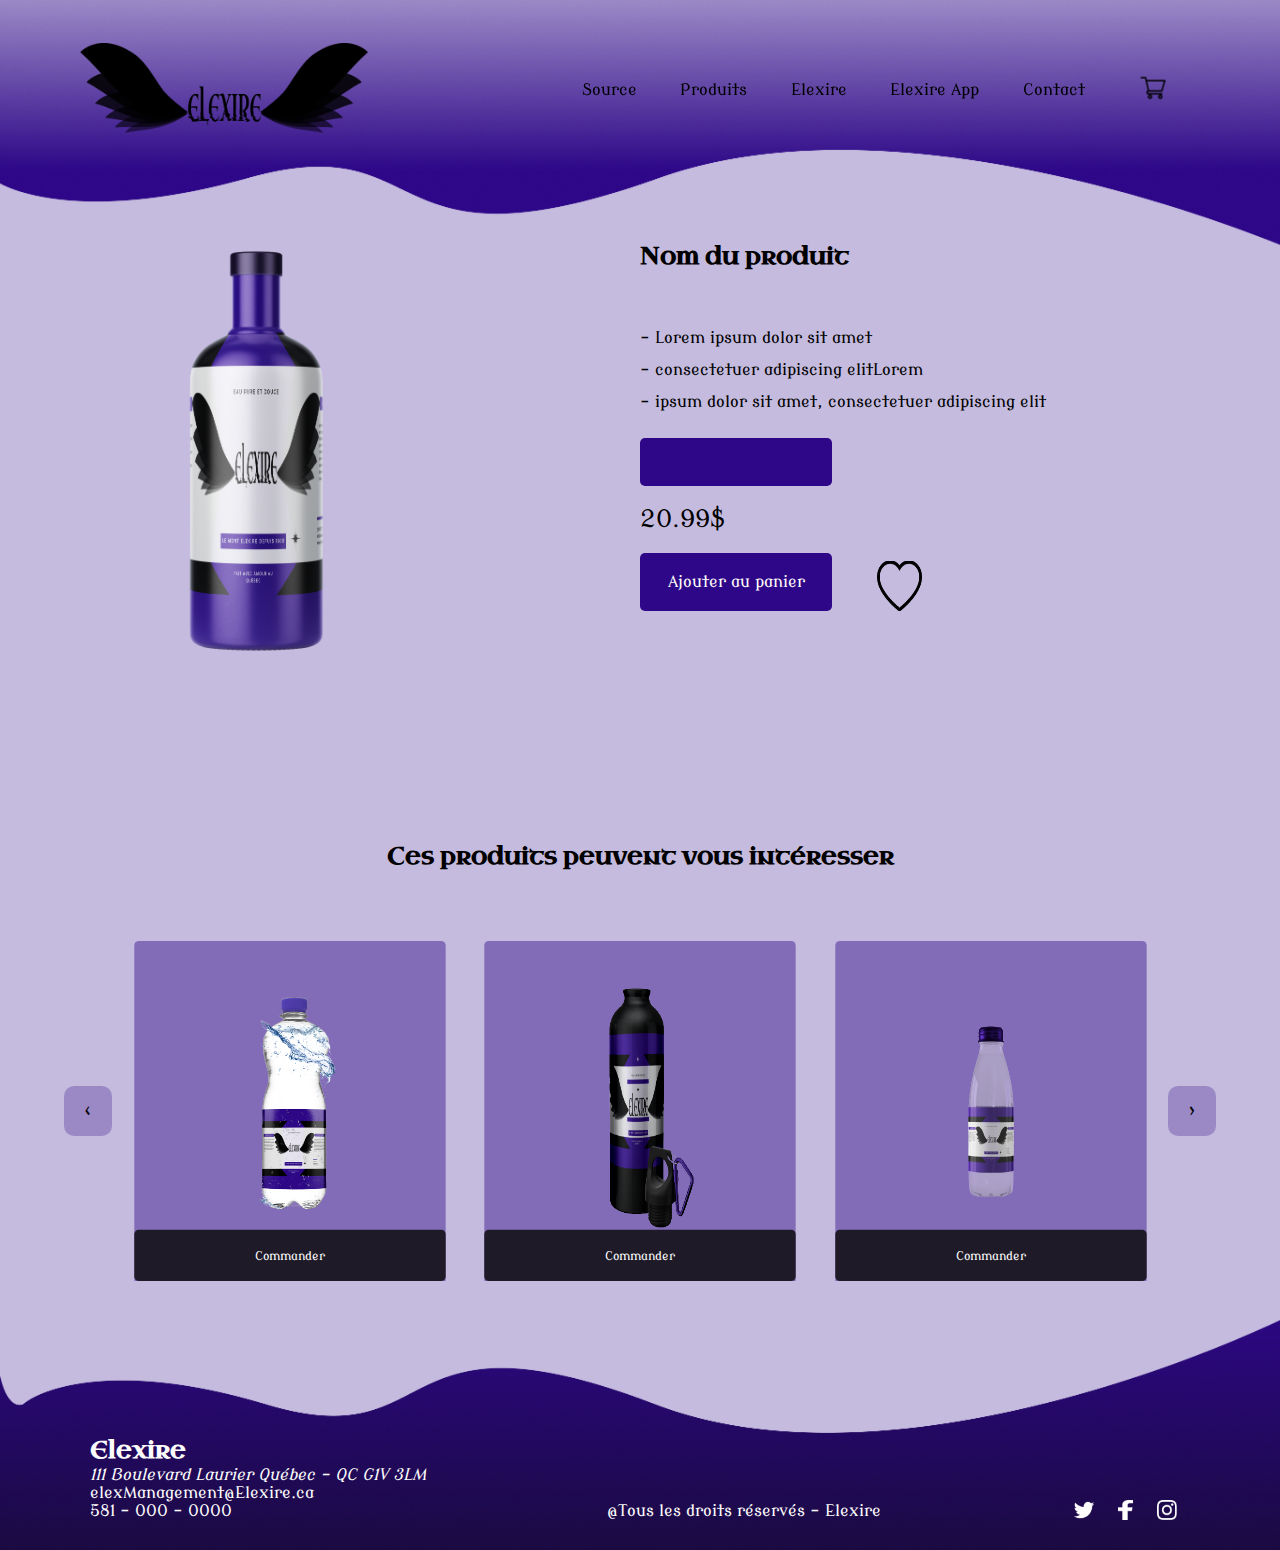
<file: commander.html>
<!DOCTYPE html>
<html lang="en">
<head>
    <meta charset="UTF-8">
    <meta http-equiv="X-UA-Compatible" content="IE=edge">
    <meta name="viewport" content="width=device-width, initial-scale=1.0">
    <link rel="icon" href="images/logoBlanc.png">
    <link rel="stylesheet" href="styles/style.css">
    <title>Elexire</title>
</head>
<body  class="mainCommander">

    <header id="header">

        <div class="logo">
            <img src="images/logoNoir.png" alt="Elexire">
        </div>

        <nav id="menu">
            <a href="source.html">Source</a>
            <a href="index.html#nosProduits">Produits</a>
            <a href="index.html">Elexire</a>
            <a href="index.html">Elexire App</a>
            <a href="contact.html">Contact</a>
            <a id="panier" href=""><img src="images/panier.png" alt="Votre commande"><sup><span class="moreDetails">+</span></sup></a>
        </nav>

    </header>


    <main>
        <section class="detailsProduit">
            <article class="imageProduit">
                <img src="images/bouteille.png" alt="Image du produit">
            </article>

            <article class="descriptionProduit">
                <h2>Nom du produit</h2>
                <p>
                    - Lorem ipsum dolor sit amet<br>
                    - consectetuer adipiscing elitLorem <br>
                    - ipsum dolor sit amet, consectetuer     adipiscing elit
                </p>

                <input type="number" name="qteCmd" id="qteCmd" min="1">
                <div class="prix">20.99$</div>
                <div class="btnGroup">
                    <div class="btnAjouter">Ajouter au panier</div>
                    <img class="btnLike" src="images/btnLike.png" alt="J'aime">
                </div>
            </article>
        </section>

        <section class="suggestionProduit">
            <h2>Ces produits peuvent vous intéresser</h2>
            <article class="produitsSuggeres">
                <a href="#" class="precedent round noBorders">&#8249;</a> 
                <div class="pdtSuggere1">
                    <img src="images/elexOrdinaire.png" alt="Eau Elexire">
                    <input type="button" value="Commander" class="commander btnFullWidth noBorders">
                </div>

                <div class="pdtSuggere2">
                    <img src="images/elexSport.png" alt="Eau Elexire">
                    <input type="button" value="Commander" class="commander btnFullWidth noBorders">
                </div>

                <div class="pdtSuggere3">
                    <img src="images/elexVerre.png" alt="Eau Elexire">
                    <input type="button" value="Commander" class="commander btnFullWidth noBorders">
                </div>
                <a href="#" class="suivant round noBorders">&#8250;</a> 
            </article>
        </section>

    </main>



    <footer class="footer">
        <div class="adresse">
            <h2>Elexire</h2>
            <address>
                111 Boulevard Laurier
                Québec - QC
                G1V 3LM
            </address>
            <p>elexManagement@Elexire.ca</p>
            <p>581 - 000 - 0000</p>
        </div>

        <div class="droits">
            <p>@Tous les droits réservés - Elexire</p>
        </div>

        <div class="reseauxSociaux">
            <img src="images/twitterIcon.png" alt="Rejoignez-nous sur twitter">
            <img src="images/facebookIcon.png" alt="Rejoignez-nous sur facebook">
            <img src="images/instaIcon.png" alt="Rejoignez-nous sur instagram">
        </div>
    </footer>

    <script src="scripts/script.js"></script>
</body>
</html>
</file>
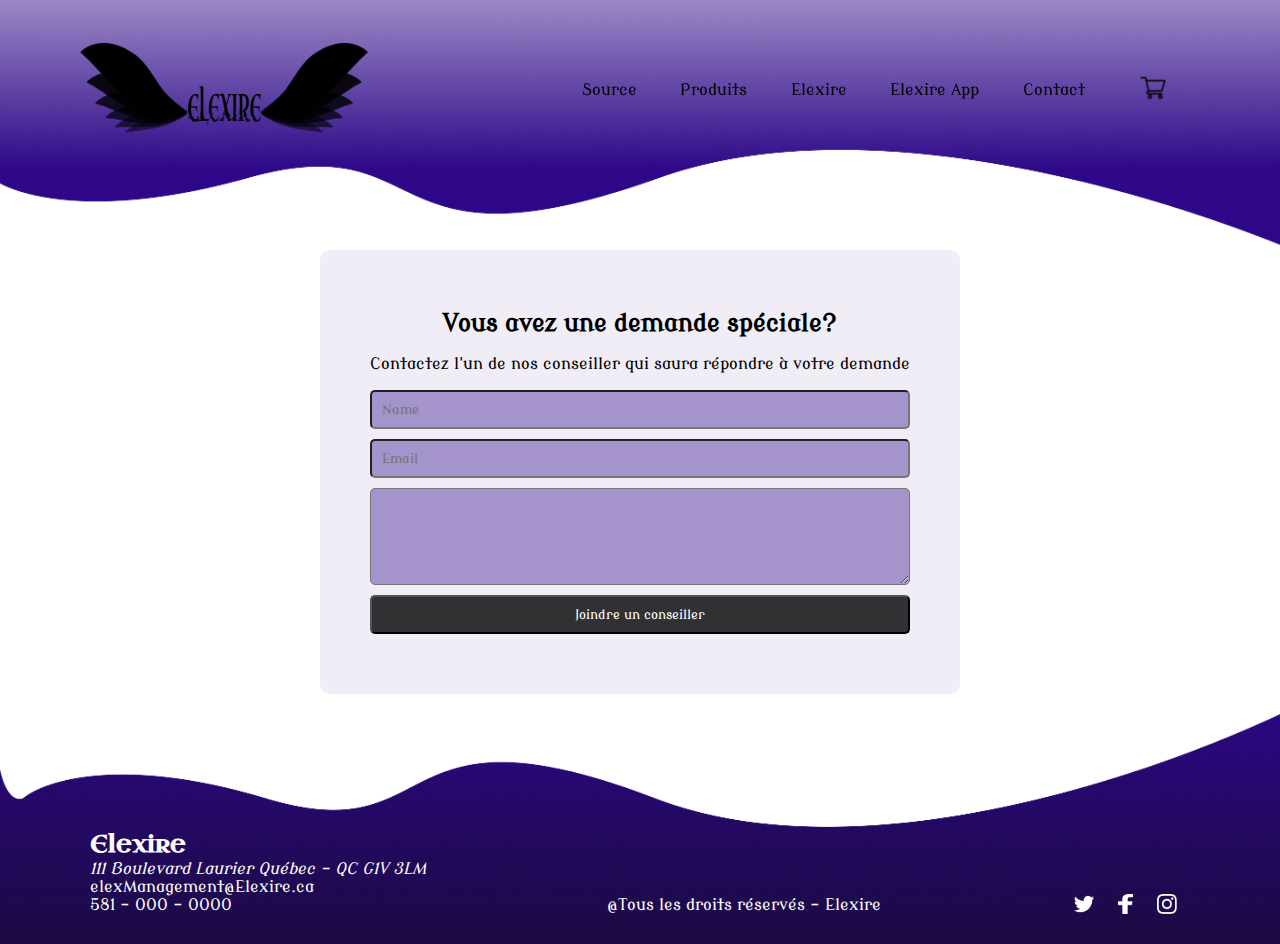
<file: contact.html>
<!DOCTYPE html>
<html lang="en">
<head>
    <meta charset="UTF-8">
    <meta http-equiv="X-UA-Compatible" content="IE=edge">
    <meta name="viewport" content="width=device-width, initial-scale=1.0">
    <link rel="icon" href="images/logoBlanc.png">
    <link rel="stylesheet" href="styles/style.css">
    <title>Elexire</title>
</head>
<body>

    <header id="header">

        <div class="logo">
            <img src="images/logoNoir.png" alt="Elexire">
        </div>

        <nav id="menu">
            <a href="source.html">Source</a>
            <a href="index.html#nosProduits">Produits</a>
            <a href="index.html">Elexire</a>
            <a href="index.html">Elexire App</a>
            <a href="contact.html">Contact</a>
            <a href=""><img src="images/panier.png" alt="Votre commande"></a>
        </nav>

    </header>


    <main>
        <section class="contactSection">
            <article class="contactForm">
                <h2>Vous avez une demande spéciale?</h2>
                <p>Contactez l'un de nos conseiller qui saura répondre à votre demande</p>
                <input type="text" placeholder="Name">
                <input type="email" placeholder="Email">
                <textarea name="commentaire" id="commentaire" cols="30" rows="5"></textarea>
                <input type="submit" value="Joindre un conseiller" class="commander">
            </article>
        </section>

    </main>



    <footer class="footer">
        <div class="adresse">
            <h2>Elexire</h2>
            <address>
                111 Boulevard Laurier
                Québec - QC
                G1V 3LM
            </address>
            <p>elexManagement@Elexire.ca</p>
            <p>581 - 000 - 0000</p>
        </div>

        <div class="droits">
            <p>@Tous les droits réservés - Elexire</p>
        </div>

        <div class="reseauxSociaux">
            <img src="images/twitterIcon.png" alt="Rejoignez-nous sur twitter">
            <img src="images/facebookIcon.png" alt="Rejoignez-nous sur facebook">
            <img src="images/instaIcon.png" alt="Rejoignez-nous sur instagram">
        </div>
    </footer>

</body>
</html>
</file>
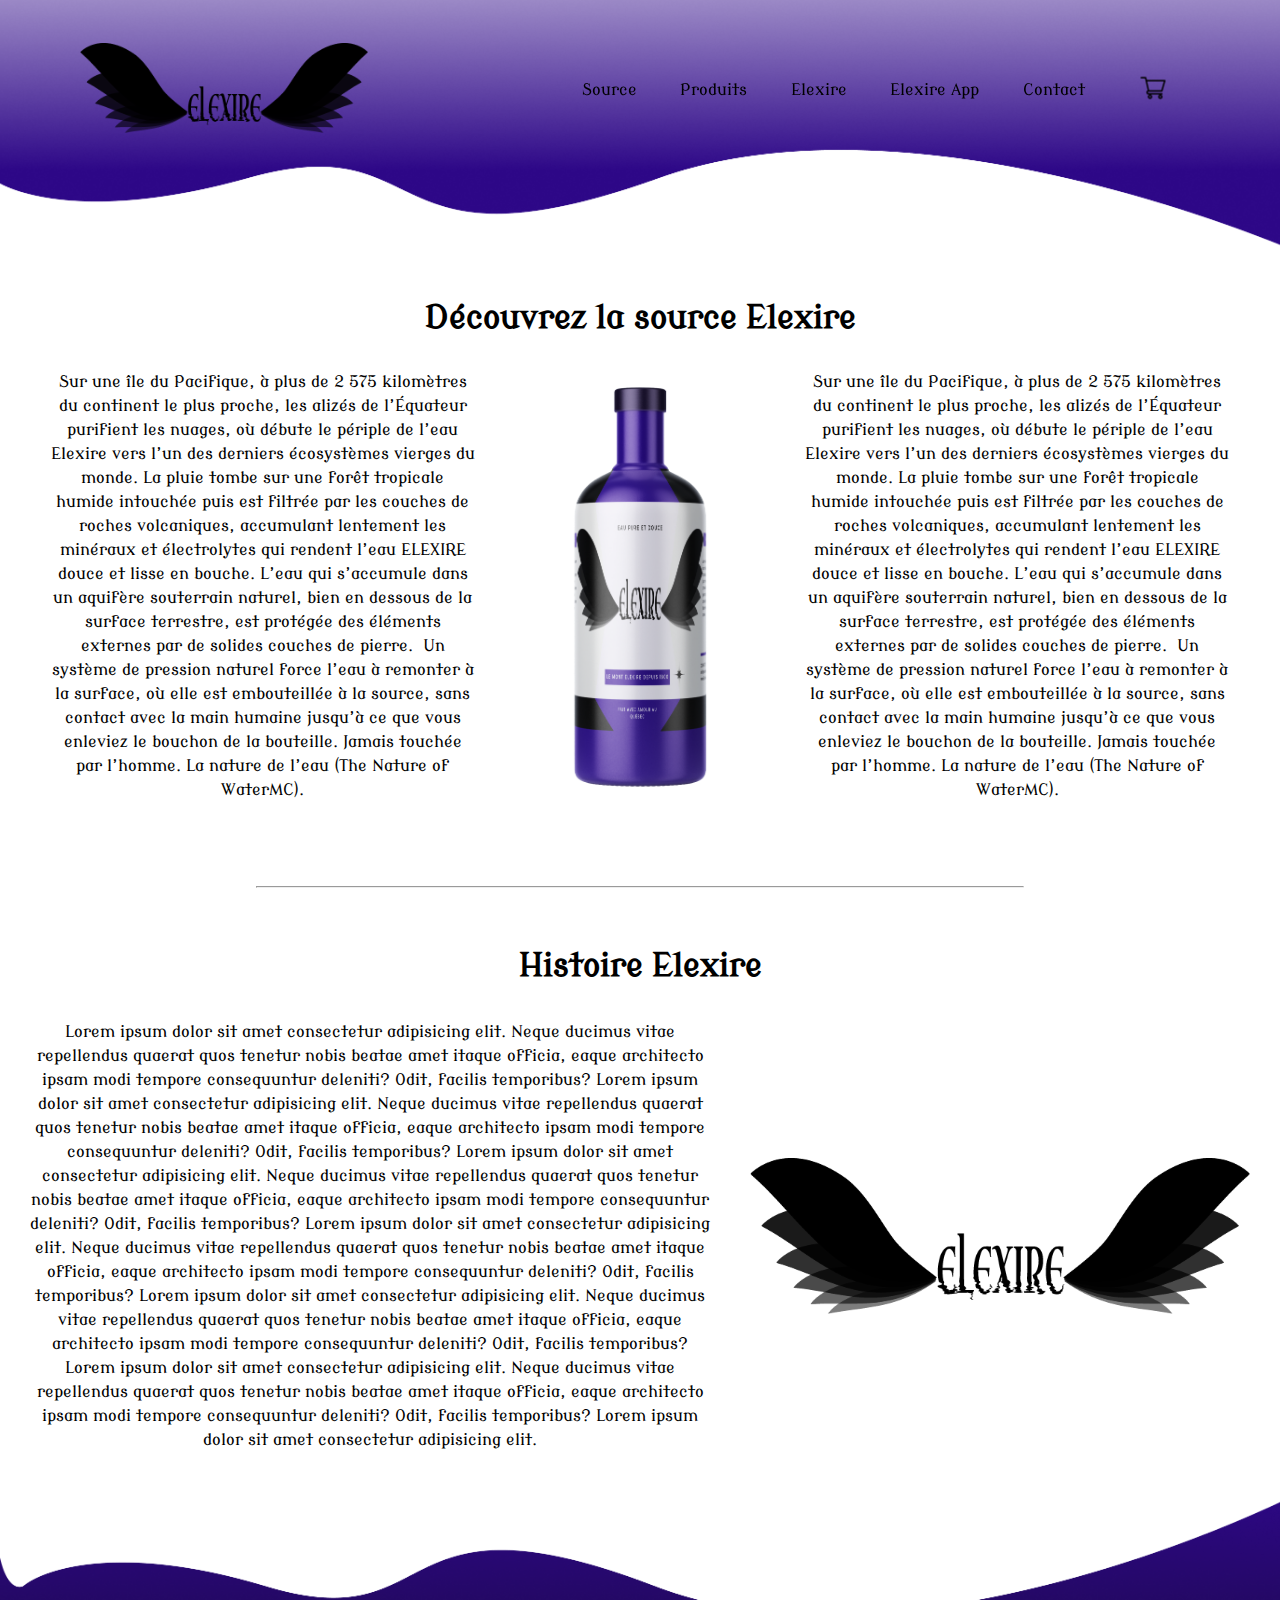
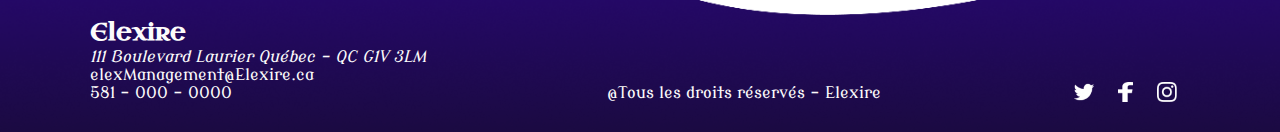
<file: source.html>
<!DOCTYPE html>
<html lang="en">
<head>
    <meta charset="UTF-8">
    <meta http-equiv="X-UA-Compatible" content="IE=edge">
    <meta name="viewport" content="width=device-width, initial-scale=1.0">
    <link rel="icon" href="images/logoBlanc.png">
    <link rel="stylesheet" href="styles/style.css">
    <title>Elexire</title>
</head>
<body  class="mainSource">

    <header id="header">

        <div class="logo">
            <img src="images/logoNoir.png" alt="Elexire">
        </div>

        <nav id="menu">
            <a href="source.html">Source</a>
            <a href="index.html#nosProduits">Produits</a>
            <a href="index.html">Elexire</a>
            <a href="index.html">Elexire App</a>
            <a href="contact.html">Contact</a>
            <a href=""><img src="images/panier.png" alt="Votre commande"></a>
        </nav>

    </header>


    <main>
       <section class="sourceMainSection">
        <h1>Découvrez la source Elexire</h1>
        <article class="sourceText">
            <p>
                Sur une île du Pacifique, à plus de 2 575 kilomètres du continent le plus proche, 
                les alizés de l’Équateur purifient les nuages, où débute le périple de l’eau Elexire vers l’un des derniers écosystèmes vierges 
                du monde. La pluie tombe sur une forêt tropicale humide intouchée puis est filtrée par les couches de roches volcaniques, 
                accumulant lentement les minéraux et électrolytes qui rendent l’eau ELEXIRE douce et lisse en bouche. 
                L’eau qui s’accumule dans un aquifère souterrain naturel, bien en dessous de la surface terrestre, 
                est protégée des éléments externes par de solides couches de pierre. 
                Un système de pression naturel force l’eau à remonter à la surface, où elle est embouteillée à la source,
                sans contact avec la main humaine jusqu’à ce que vous enleviez le bouchon de la bouteille. Jamais touchée par l’homme. 
                La nature de l’eau (The Nature of WaterMC).
            </p>
            <img class="sourceBouteille" src="images/bouteille.png" alt="Elexire">
            <p>
                Sur une île du Pacifique, à plus de 2 575 kilomètres du continent le plus proche, 
                les alizés de l’Équateur purifient les nuages, où débute le périple de l’eau Elexire vers l’un des derniers écosystèmes vierges 
                du monde. La pluie tombe sur une forêt tropicale humide intouchée puis est filtrée par les couches de roches volcaniques, 
                accumulant lentement les minéraux et électrolytes qui rendent l’eau ELEXIRE douce et lisse en bouche. 
                L’eau qui s’accumule dans un aquifère souterrain naturel, bien en dessous de la surface terrestre, 
                est protégée des éléments externes par de solides couches de pierre. 
                Un système de pression naturel force l’eau à remonter à la surface, où elle est embouteillée à la source,
                sans contact avec la main humaine jusqu’à ce que vous enleviez le bouchon de la bouteille. Jamais touchée par l’homme. 
                La nature de l’eau (The Nature of WaterMC).
            </p>
        </article>
       </section>

    <hr class="sepSource">
       <section class="sourceMainSection1">
        <h1>Histoire Elexire</h1><br><br>
        <article class="sourceText">
            <p class="histoireText">
                Lorem ipsum dolor sit amet consectetur adipisicing elit. 
                Neque ducimus vitae repellendus quaerat quos tenetur nobis beatae amet itaque officia, 
                eaque architecto ipsam modi tempore consequuntur deleniti? Odit, facilis temporibus?
                Lorem ipsum dolor sit amet consectetur adipisicing elit. 
                Neque ducimus vitae repellendus quaerat quos tenetur nobis beatae amet itaque officia, 
                eaque architecto ipsam modi tempore consequuntur deleniti? Odit, facilis temporibus?
                Lorem ipsum dolor sit amet consectetur adipisicing elit. 
                Neque ducimus vitae repellendus quaerat quos tenetur nobis beatae amet itaque officia, 
                eaque architecto ipsam modi tempore consequuntur deleniti? Odit, facilis temporibus?
                Lorem ipsum dolor sit amet consectetur adipisicing elit. 
                Neque ducimus vitae repellendus quaerat quos tenetur nobis beatae amet itaque officia, 
                eaque architecto ipsam modi tempore consequuntur deleniti? Odit, facilis temporibus?
                Lorem ipsum dolor sit amet consectetur adipisicing elit. 
                Neque ducimus vitae repellendus quaerat quos tenetur nobis beatae amet itaque officia, 
                eaque architecto ipsam modi tempore consequuntur deleniti? Odit, facilis temporibus?
                Lorem ipsum dolor sit amet consectetur adipisicing elit. 
                Neque ducimus vitae repellendus quaerat quos tenetur nobis beatae amet itaque officia, 
                eaque architecto ipsam modi tempore consequuntur deleniti? Odit, facilis temporibus?
                Lorem ipsum dolor sit amet consectetur adipisicing elit. 
            </p>
            <img class="logoHistoire" src="images/logoNoir.png" alt="Elexire">
        </article>
       </section>

    </main>



    <footer class="footer">
        <div class="adresse">
            <h2>Elexire</h2>
            <address>
                111 Boulevard Laurier
                Québec - QC
                G1V 3LM
            </address>
            <p>elexManagement@Elexire.ca</p>
            <p>581 - 000 - 0000</p>
        </div>

        <div class="droits">
            <p>@Tous les droits réservés - Elexire</p>
        </div>

        <div class="reseauxSociaux">
            <img src="images/twitterIcon.png" alt="Rejoignez-nous sur twitter">
            <img src="images/facebookIcon.png" alt="Rejoignez-nous sur facebook">
            <img src="images/instaIcon.png" alt="Rejoignez-nous sur instagram">
        </div>
    </footer>

</body>
</html>
</file>
<file: styles/style.css>
@import url('https://fonts.googleapis.com/css2?family=Modern+Antiqua&family=Uncial+Antiqua&display=swap');

*
{
    margin: 0;
    padding: 0;
    box-sizing: border-box;
    font-family: 'Modern Antiqua';
}

/**************HEADER******************/
#header
{
    width: 100%;
    height: 280px;
    padding-bottom: 100px;
    background-image: url("../images/menuBack.png");
    background-size: cover;
    background-position: center;
    background-repeat: no-repeat;
    display: flex;
    justify-content: space-around;
    align-items: center;
    position: fixed;
    top: 0;
    left: 0;
}
#menu
{
    width:50%;
    display: flex;
    justify-content: space-around;
    align-items: center;
}
#menu a
{
    text-decoration: none;
    color: black;
    position: relative;
}
#menu a:hover
{
    color: white;
}
#menu a:not(a[id="panier"]):hover::before
{
    content: url("../images/aile.png");
    position: absolute;
    right: -30px;
    top: -12px;
    display: flex;
    justify-content: flex-end;
    align-items: center;
    transform: rotate(-20deg);
    animation: .5s voler alternate infinite;
}


@keyframes voler {
    from
    {
        transform: rotate(-30deg);
    }
    to
    {
        transform: rotate(-20deg);
    }
}


#menu a img
{
    transform: scale(0.5);
}
.logo
{
    width: 25%;
}
.logo img
{
    width: 90%;
}

/**************Description Part******************/
.description
{
    width: 100%;
    height: 700px;
    margin-top: 90px;
    background-image: linear-gradient(#2D078750,#2D078750),url("../images/mainBack.png");
    background-size: cover;
    background-position: top;
    display: flex;
    justify-content: flex-end;
    align-items: center;
    overflow-y: visible;
}
.descriptionText
{
    width: 40%;
    color: #151515;
    font-size: 1.5em;
    text-align: center;
    margin-right: -80px;
    margin-top: 80px;
    background-color: #2d07873a;
    color: rgba(255, 255, 255, 0.712);
    padding: 10px;
}
.descriptionText h1
{
    font-family: 'Modern Antiqua';
    line-height: 100px;
}
.elexire
{
    margin-top: 100px;
    width: 35%;
    height: 100%;
}

.elexire img
{
    width: 100%;
    height: 100%;
}
/**************GAMME HOTEL Part******************/
.gammeHotelSection, .gammeParticulierSection
{
    margin-top: 50px;
    height: 800px;
    width: 100%;
    text-align: center;
}
.gammeHotelSection h1,.gammeParticulierSection h1
{
    padding-bottom: 20px;
}
.gammeHotel
{
    height: 85%;
    display: grid;
    grid-template-columns: 33% 33% 33%;
    grid-template-rows: 50% 50%;
    gap: 10px 5px;
}
.produit
{
    background-color: #2D078780;
    display: flex;
    flex-direction: column;
    justify-content: space-between;
}
.produit img
{
    height: 80%;
    width: 80%;
    align-self: center;
}
.pdtVertical
{
    grid-row: 1/3;
}
.produit a
{
    text-decoration: none;
}
.commander,.decouvrez
{
    text-align: center;
    background-color: #0a0a0ad4;
    color: white;
    padding: 10px 0px;
    border-radius: 5px;
    cursor: pointer;
}
.pdtVertical .commander
{
    padding: 20px 0px;
}

/**************GAMME PARTICULIER Part******************/
.gammeParticulierSection
{
    height: 500px;
    margin-bottom: 100px;
}
.gammeParticulier
{
    height: 500px;
    background-color: #2D078763;
}
.gammeParticulier img
{
    height: 90%;
    width: 80%;
}
.decouvrez
{
    padding: 20px;
}
/**************FOOTER Part******************/
.footer
{
    width: 100%;
    height: 250px;
    padding-bottom: 30px;
    background-image: url("../images/footerBack.png");
    background-position: top;
    background-repeat: no-repeat;
    background-size: cover;
    display: flex;
    justify-content: space-around;
    align-items: flex-end;
    color: #FCFBFB;
}
.adresse h2
{
    font-family: 'Uncial Antiqua';
}

.footer .droits
{
    align-self: flex-end;
}


.reseauxSociaux
{
    width: 10%;
    display: flex;
    justify-content: space-around;
    align-items: center;
}
.reseauxSociaux img
{
    width: 20px;
    height: 20px;
}
.reseauxSociaux img:nth-child(2)
{
    width: 15px;
}


/**************DESCRIPTION PRODUIT PAGE******************/
/**************DETAILS PRODUIT******************/
.mainCommander
{
    background-color: #2D078746;
}
.detailsProduit
{
    width: 100%;
    height: 500px;
    margin-top: 200px;
    margin-bottom: 50px;
    display: flex;
    justify-content: space-between;
}
.imageProduit
{
    width: 40%;
    height: 100%;
    display: flex;
    justify-content: center;
    align-items: flex-start;
    border-radius: 3px;
}
.imageProduit img
{
    height: 100%;
    width: 65%;
}
.descriptionProduit
{
    width: 55%;
    height: 100%;
    padding-left: 5%;
}
.descriptionProduit h2, .suggestionProduit h2
{
    font-family: "Uncial Antiqua";
    margin-bottom: 50px;
    margin-top: 40px;
}
.descriptionProduit p{
    line-height: 2em;
}
#qteCmd
{
    width: 30%;
    background-color: #2D0787;
    color: #FCFBFB;
    padding: 15px;
    margin: 20px auto 20px auto;
    border: none;
    border-radius: 5px;
    font-size: medium;
}
.prix
{
    font-size: x-large ;
}
.btnAjouter
{
    width: 30%;
    margin-top: 20px;
    padding: 20px;
    border-radius: 5px;
    color: #FFFAFA;
    background-color: #2D0787;
    text-align: center;
    cursor: pointer;
}
.btnGroup
{
    width: 100%;
    display: flex;
    justify-content: flex-start;
    align-items: center;
}
.btnLike
{
    margin-left: 45px;
    width: 45px;
    height: 50px;
    align-self: flex-end;
    cursor: pointer;
}

.suggestionProduit
{
    width: 100%;
    height: 500px;
    text-align: center;
    margin-top: 100px;
    display: flex;
    flex-direction: column;
    justify-content: center;
    align-items: center;
}
.produitsSuggeres
{
    width: 90%;
    height:100%;
    display: flex;
    justify-content: space-between;
    align-items: center;
}
.pdtSuggere1, .pdtSuggere2, .pdtSuggere3
{
    width: 30%;
    height: 100%;
    background-color: #2D078770;
    display: flex;
    flex-direction: column;
    justify-content: flex-end;
    align-items: center;
    border-radius: 5px 5px 0 0;
    transform: scale(0.9);
    transition: .5s transform;
}
.pdtSuggere1:hover, .pdtSuggere2:hover, .pdtSuggere3:hover
{
    transform: scale(1);
}
.pdtSuggere1 img, .pdtSuggere2 img, .pdtSuggere3 img
{
    width: 80%;
    height: 75%;
}
.btnFullWidth
{
    width: 100%;
    height: 15%;
}
.noBorders
{
    border: none;
}
.round
{
    border-radius: 10px;
}
.precedent, .suivant
{
    text-decoration: none;
    font-size: large;
    background-color: #2D078746;
    color: black;
    padding: 15px 20px;
}

.moreDetails
{
    position: absolute;
    top: -6px;
    right: 0px;
    padding: 1.5px 5px;
    background-color: rgb(195, 195, 8);
    border: none;
    border-radius: 50px;
    color: #2D0787;
    cursor: pointer;
    display: none;
}
.moreDetails:hover
{
    transform: scale(1.2);
}

/**************CONTACT PAGE******************/
.contactSection
{
    width: 100%;
    height: max-content;
    margin-top: 250px;
    display: flex;
    justify-content: center;
    align-items: center;
}
.contactForm
{
    width: 50%;
    display: flex;
    flex-direction: column;
    justify-content: space-around;
    align-items: center;
    border-radius: 10px;
    padding: 50px;
    background-color: #2d078712;
}
.contactForm input,.contactForm textarea
{
    width: 100%;
    border-radius: 5px;
    padding: 10px;
    margin-bottom: 10px;
    background-color: #2D078763;
}
.contactForm input[type="submit"]
{
    background-color: #0a0a0ad4;
}
.contactForm h2, .contactForm p
{
    line-height: 2em;
}
.contactForm p
{
    margin-bottom: 10px;
}

/**************SOURCE PAGE******************/
.sourceMainSection
{
    padding: 50px;
    width: 100%;
    height: max-content;
    margin-top: 250px;
    text-align: center;
}
.sourceText
{
    width: 100%;
    display: flex;
    justify-content: space-between;
    align-items: center;
    line-height: 1.5em;
    animation: 2s fade ease;
}
.sepSource
{
    margin: 0 auto;
    width: 60%;
    color: #0a0a0a29;
}
.sourceBouteille
{
    height: 500px;
}
.sourceMainSection1
{
    padding: 30px;
    width: 100%;
    height: max-content;
    margin-top: 30px;
    text-align: center;
}
.histoireText
{
    text-align: center;
    margin-right: 40px;
}
.logoHistoire
{
    width: 500px;
}

@keyframes fade {
    from
    {
        opacity: 0;
    }
    to
    {
        opacity: 1;
    }
}
</file>
